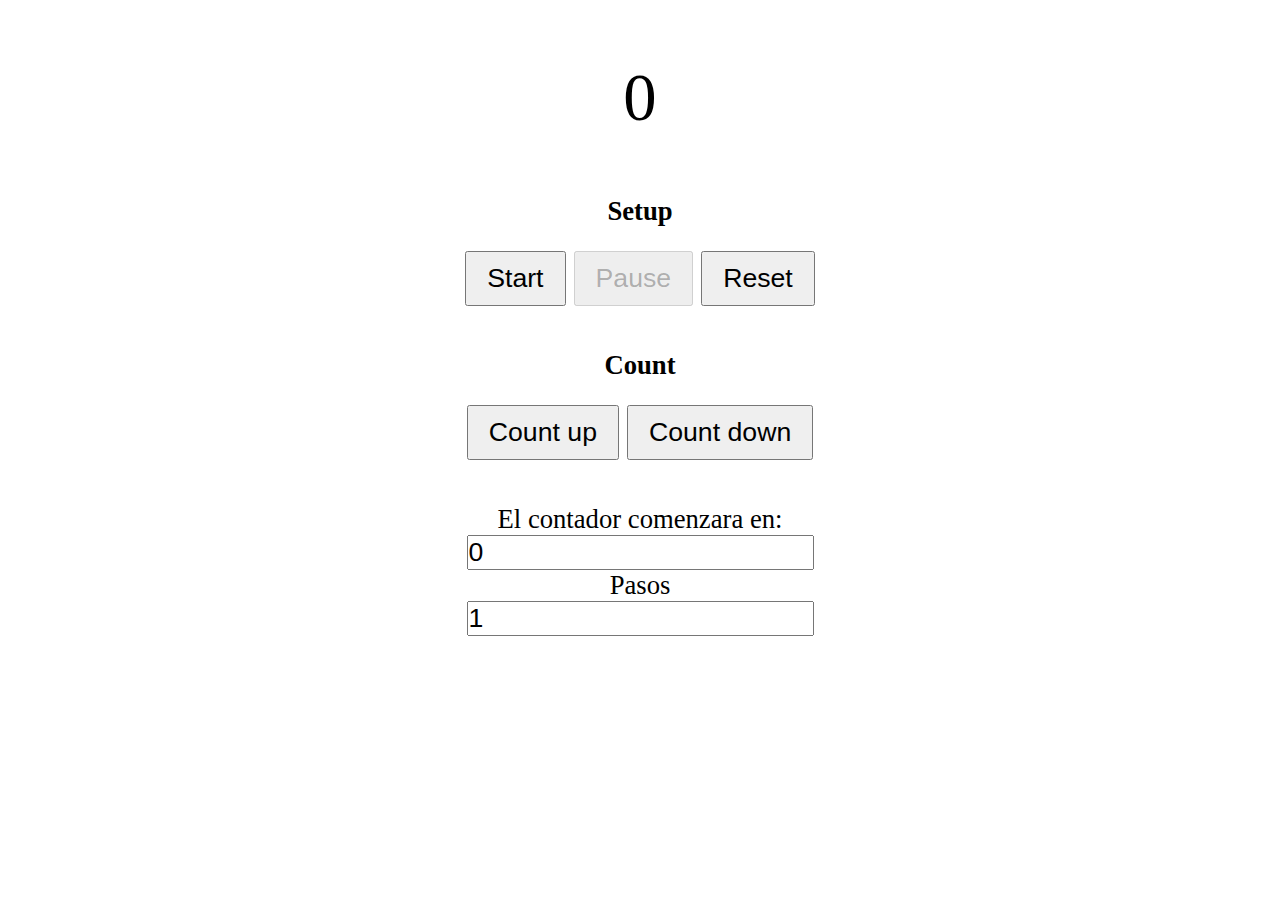
<file: ejercicios-js/contador/index.html>
<!DOCTYPE html>
<html lang="es">
<head>
    <meta charset="UTF-8">
    <link rel="stylesheet" href="style.css">
    <title>Contador</title>
</head>
<body>
<div class="container">
    <p class="container" id="resultado">
        0
    </p>

    <div id="contador" class="contador container">
        <h4>Setup</h4>
        <div class="container controladores">

            <button class="btn btn-start"
                    onclick="start()">
                Start
            </button>

            <button class="btn btn-stop"
                    onclick="stop()"
                    disabled>
                Pause
            </button>

            <button class="btn btn-reset"
                    onclick="reset()">
                Reset
            </button>
        </div>
    </div>

    <div id="up-down" class="up-down container">
        <h4>Count</h4>
        <div class="container controladores">

            <button
                    class="btn btn-controller"
                    onclick="plus()">
                Count up
            </button>

            <button class="btn btn-controller"
                    onclick="minus()">
                Count down
            </button>
        </div>
    </div>

    <div class="parametros container">
        <form action="#">
            <label for="numero-base">El contador comenzara en:</label>
            <input id="numero-base" type="number" value="0">
            <label for="step">Pasos </label>
            <input id="step" type="number" value="1">

        </form>
    </div>

</div>

<script src="script.js"></script>
</body>
</html>
</file>
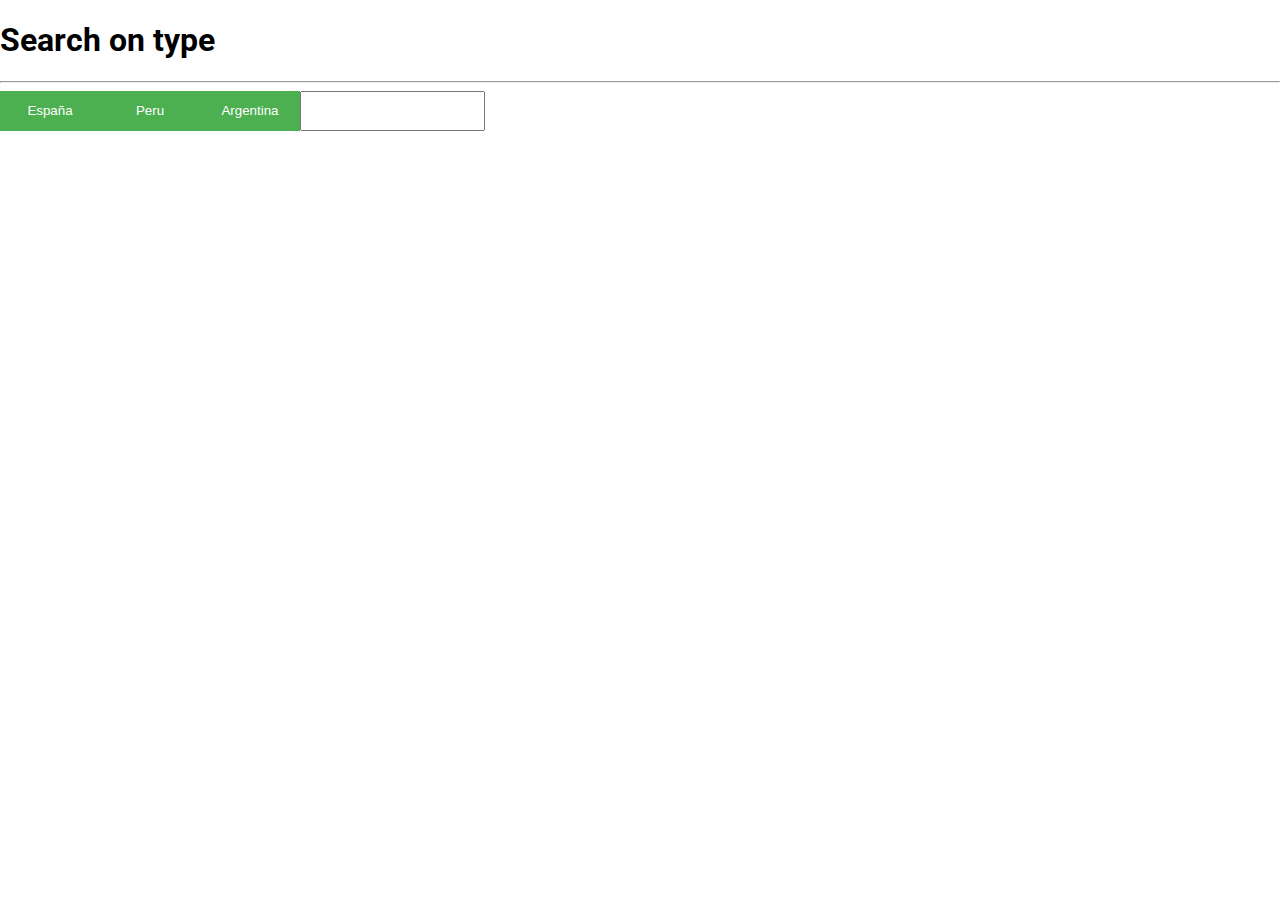
<file: ejercicios-js/search-on-type/index.html>
<!DOCTYPE html>
<html lang="es">

<head>
    <meta charset="UTF-8">
    <link rel="stylesheet" href="style.css">
    <link rel="preconnect" href="https://fonts.googleapis.com">
    <link rel="preconnect" href="https://fonts.gstatic.com" crossorigin>
    <link href="https://fonts.googleapis.com/css2?family=Roboto&display=swap" rel="stylesheet">
    <title>Search on type</title>
</head>

<body>
    <h1>Search on type</h1>
    <hr>
    <div class="contenedor">

        <button value="spain" id="spain" name="pais">España</button>
        <button value="peru" id="peru" name="pais">Peru</button>
        <button value="argentina" id="argentina" name="pais">Argentina</button>
        <input type="text" id="resultado">
    </div>


    <div id="app"></div>



    <script src="script.js"></script>
</body>

</html>
</file>
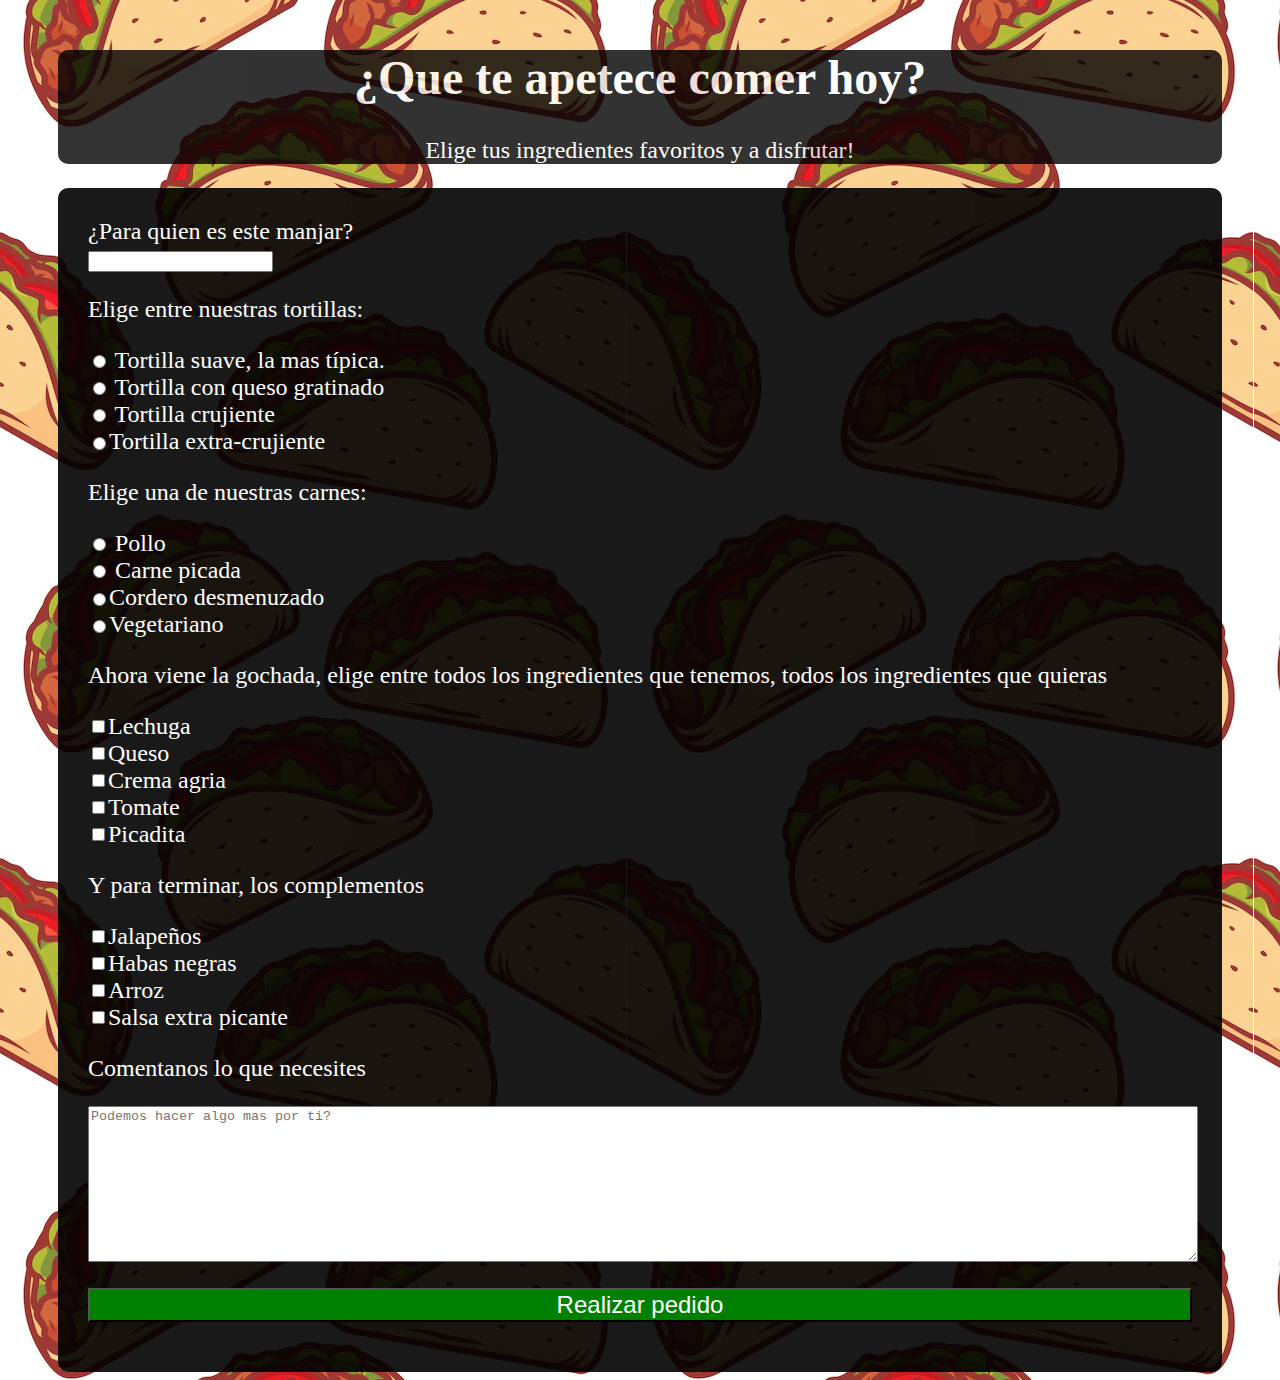
<file: formulario-freecode/survey.html>
<!DOCTYPE html>
<html lang="es">
<head>
    <meta charset="UTF-8">
    <meta name="viewport" content="width=device-width, initial-scale=1">
    <link rel="stylesheet" href="surveyStyle.css">
    <title>Taqueria Jimenez</title>
</head>
<body>
<div class="container">
    <header class="header">
        <h1 id="title" class="">¿Que te apetece comer hoy?</h1>
        <p id="description">Elige tus ingredientes favoritos y a disfrutar!</p>
    </header>
    <form action="#">
        <div class="form-group">
            <label for="name">¿Para quien es este manjar?</label>
            <input type="text" name="name" id="name" required>
        </div>
        
        <div class="form-group">
            <p>Elige entre nuestras tortillas:</p>
            <div>
                <input type="radio" id="tortilla" name="tortilla" value="tortilla-suave" class="input-radio">
                Tortilla suave, la mas típica.
            </div>
            <div>
                <input type="radio" id="tortilla-queso" name="tortilla" value="tortilla-queso" class="input-radio">
                Tortilla con queso gratinado
            </div>
            <div>
                <input type="radio" id="tortilla-cruj" name="tortilla" value="tortilla-cruj" class="input-radio">
                Tortilla crujiente
            </div>
            <label>
                <input type="radio" id="tortilla-extracruj" name="tortilla" value="tortilla-extracruj"
                       class="input-radio">
                Tortilla extra-crujiente
            </label>

        </div>

        <div class="form-group">
            <p>Elige una de nuestras carnes:</p>
            <div>
                <input type="radio" id="pollo" name="carne" value="pollo" class="input-radio">
                Pollo
            </div>
            <div>
                <input type="radio" id="carne-picada" name="carne" value="carne-picada" class="input-radio">
                Carne picada
            </div>
            <label>
                <input type="radio" id="cordero" name="carne" value="cordero" class="input-radio">
                Cordero desmenuzado
            </label>
            <label>
                <input type="radio" id="vegetariano" name="carne" value="vegetariano" class="input-radio">
                Vegetariano
            </label>

        </div>

        <div class="form-group">
            <p>Ahora viene la gochada, elige entre todos los ingredientes que tenemos, todos los ingredientes que
                quieras</p>
            <label>
                <input type="checkbox" name="ingredientes" value="lechuga" class="input-checkbox">
                Lechuga
            </label>
            <label>
                <input type="checkbox" name="ingredientes" value="queso" class="input-checkbox">
                Queso
            </label>
            <label>
                <input type="checkbox" name="ingredientes" value="crema agria" class="input-checkbox">
                Crema agria
            </label>
            <label>
                <input type="checkbox" name="ingredientes" value="tomate" class="input-checkbox">
                Tomate
            </label>
            <label>
                <input type="checkbox" name="ingredientes" value="picadita" class="input-checkbox">
                Picadita
            </label>
        </div>

        <div class="form-group">
            <p>Y para terminar, los complementos</p>
            <label>
                <input type="checkbox" name="complementos" value="jalapeños" class="input-checkbox">
                Jalapeños
            </label>
            <label>
                <input type="checkbox" name="complementos" value="habas-negras" class="input-checkbox">
                Habas negras
            </label>
            <label>
                <input type="checkbox" name="complementos" value="arroz" class="input-checkbox">
                Arroz
            </label>
            <label>
                <input type="checkbox" name="complementos" value="extra-pic" class="input-checkbox">
                Salsa extra picante
            </label>
        </div>
        <div class="form-group">
            <p>Comentanos lo que necesites</p>
            <textarea name="comentarios" id="comentarios" cols="30" rows="10" placeholder="Podemos hacer algo mas por ti?" class="input-textarea"></textarea>
        </div>

        <div class="form-group">
            <button type="submit" class="submit-button">Realizar pedido</button>
        </div>


    </form>
</div>
</body>
</html>
</file>
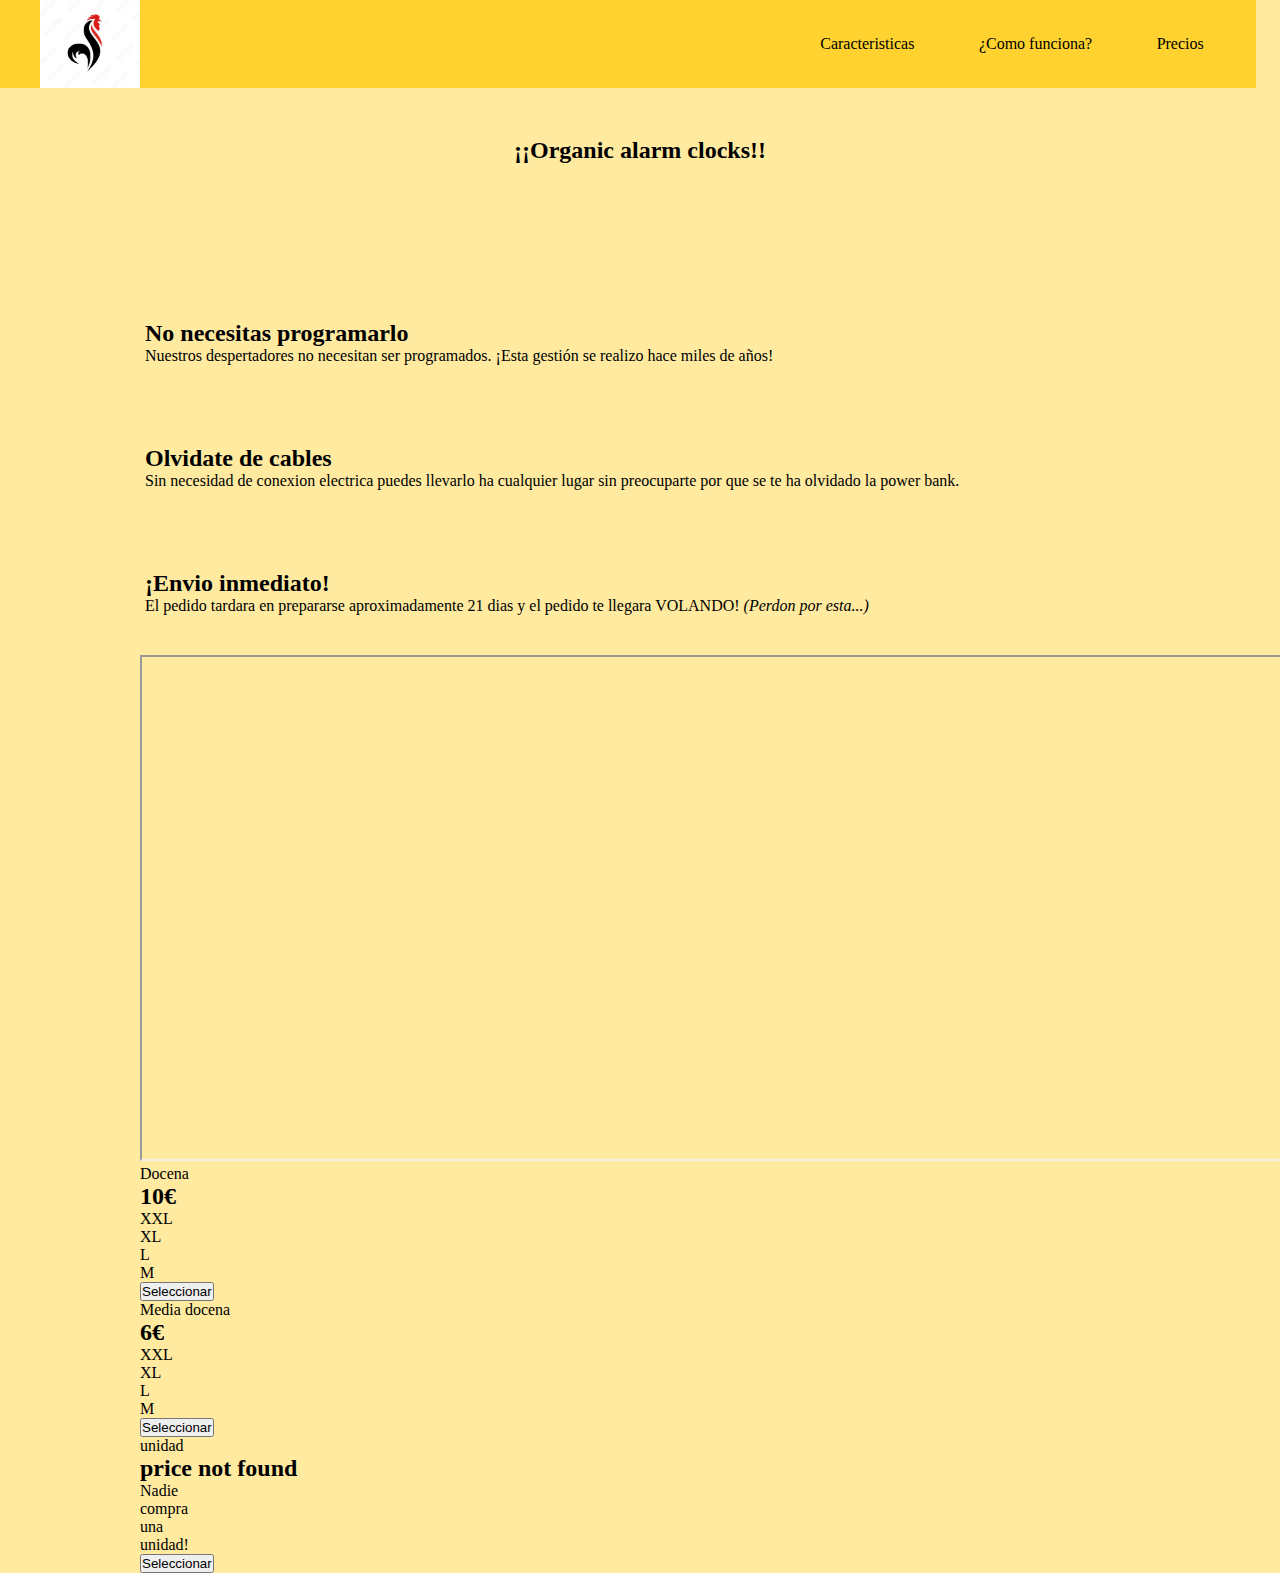
<file: landing-page/landing.html>
<!DOCTYPE html>
<html lang="es">
<head>
    <meta charset="UTF-8">
    <link rel="stylesheet" href="landingStyle.css">
    <link rel="preconnect" href="https://fonts.googleapis.com">
    <link rel="preconnect" href="https://fonts.gstatic.com" crossorigin>
    <link href="https://fonts.googleapis.com/css2?family=Square+Peg&display=swap" rel="stylesheet">
    <title>Organic alarm clock</title>
</head>
<body>
<!--Envoltura de toda la pagina-->
<div class="page-wrapper">
    <header id="header">
        <div class="logo">
            <img id="header-img" src="img/rooster_logo.png" alt="logo">

        </div>
        <!--    Barra de navegación-->
        <nav id="nav-bar">

            <ul>
                <li>
                    <a class='nav-link' href="#caracteristicas">Caracteristicas</a>
                </li>

                <li>
                    <a class='nav-link' href="#como-funciona">¿Como funciona?</a>
                </li>

                <li>
                    <a class='nav-link' href="#precios">Precios</a>
                </li>
            </ul>
        </nav>
    </header>
    <div class="container"></div>
    <section id="bienvenida">
        <h2>¡¡Organic alarm clocks!!</h2>
    </section>
    <!--Contenedor para las secciones posteriores-->
    <div class="container">

        <section id="caracteristicas">
            <div class="grid">
                <div class="desc">
                    <h2>No necesitas programarlo</h2>
                    <p>Nuestros despertadores no necesitan ser programados. ¡Esta gestión se realizo hace miles de
                        años!</p>
                </div>
            </div>
            <div class="grid">
                <div class="desc">
                    <h2>Olvidate de cables</h2>
                    <p>Sin necesidad de conexion electrica puedes llevarlo ha cualquier lugar sin preocuparte por que se
                        te ha olvidado la power bank.</p>
                </div>
            </div>
            <div class="grid">
                <div class="desc">
                    <h2>¡Envio inmediato!</h2>
                    <p>El pedido tardara en prepararse aproximadamente 21 dias y el pedido te llegara VOLANDO! <i>(Perdon
                        por esta...)</i></p>
                </div>
            </div>
        </section>

        <section id="como-funciona">
            <iframe width="1520" height="506" src="https://www.youtube.com/embed/qtuSAdawFck"
                    title="YouTube video player"
                    allow="accelerometer; autoplay; clipboard-write; encrypted-media; gyroscope; picture-in-picture"
                    allowfullscreen></iframe>
        </section>

        <section id="precios">
            <div class="producto" id="docena">
                <div class="level">
                    Docena
                </div>
                <h2>10€</h2>
                <ol>
                    <li>XXL</li>
                    <li>XL</li>
                    <li>L</li>
                    <li>M</li>
                </ol>
                <button class="btn">Seleccionar</button>
            </div>
            <div class="producto" id="media-docena">
                <div class="level">
                    Media docena
                </div>
                <h2>6€</h2>
                <ol>
                    <li>XXL</li>
                    <li>XL</li>
                    <li>L</li>
                    <li>M</li>
                </ol>
                <button class="btn">Seleccionar</button>
            </div>
            <div class="producto" id="unidad">
                <div class="level">
                    unidad
                </div>
                <h2>price not found </h2>
                <ol>
                    <li>Nadie</li>
                    <li>compra</li>
                    <li>una</li>
                    <li>unidad!</li>
                </ol>
                <button class="btn">Seleccionar</button>
            </div>
        </section>

    </div>
</div>

</body>
</html>
</file>
<file: ejercicios-js/contador/style.css>
* {
    margin: 0px;
    padding: 0px;
    font-size: 20pt;
}

#resultado {
    font-size: 2.5em;
    padding: 40px;
}

.container {
    display: flex;
    flex-direction: column;
    margin: 10px;
    align-items: center;
}

.container > .controladores {
    flex-direction: row;
    padding: 10px;
    max-width: 50vw;
}

.btn {
    padding: 10px 20px;
    margin: 4px;
    flex-grow: 1;
    max-width: 100%;
}

.parametros {
    display: block;
    text-align: center;
}

form {
    display: flex;
    align-items: center;
    flex-direction: column;
}
</file>
<file: ejercicios-js/search-on-type/style.css>
body {
  font-size: 1rem;
  margin: 0;
  padding: 0;
  font-family: 'Roboto', sans-serif;
}

.contenedor {
  display: -webkit-box;
  display: -ms-flexbox;
  display: flex;
  border: 1px black;
}

#app {
  display: block;
}

button {
  width: 100px;
  height: 40px;
  border: none;
  background-color: #4CAF50;
  color: white;
  text-align: center;
  cursor: pointer;
}

button:hover {
  background-color: white;
  color: #4CAF50;
}

.buttonstyle {
  background-color: white;
  color: #4CAF50;
}

li {
  list-style: none;
}
/*# sourceMappingURL=style.css.map */
</file>
<file: formulario-freecode/surveyStyle.css>
body {
    background-image: url("img/taco.png");
    font-size: 1.5rem;
}

header {
    color: white;
    background: black;
    opacity: 0.8;
    border-radius: 10px;
    text-align: center;
}

.container {
    margin: 3.125rem 3.125rem 0;    
    align-items: center;
    color: white;
}

label {
    display: flex;
    align-items: center;
}

form {
    background: rgba(0, 0, 0, .9);
    border-radius: 10px;
    align-items: center;
    padding: 30px;
}

.form-group {
    margin: 0 auto 1.25rem;
}

.input-textarea {
    width: 100%;
}

.submit-button {
    background:rgba(0,128,0, 1);
    width: 100%;
    font-size: 1.5rem;
    color: inherit;
    /* opacity pilla de valor base el opacity del elemento contenedor */
    opacity: 1;
    z-index: 1;
}
</file>
<file: landing-page/landingStyle.css>
* {
    margin: 0;
    padding: 0;
    box-sizing: border-box;
}
body {
    background-color: rgba(255,210,47,0.46);
}

#page-wrapper {
    position: relative;
}

li {
    list-style: none;
}

a {
    color: black;
    text-decoration: none;
}

header  {
    position: fixed;
    top: 0;
    min-height: 75px;
    padding: 0 20px;
    display: flex;
    justify-content: space-around;
    align-items: center;
    background-color: rgba(255,210,47);
}

#header-title {
    margin-right: 20%;
    width: 100px;
}

.logo {
    width: 60vw;
}

.logo  img {
    width: 100%;
    height: 100%;
    max-width: 100px;
    display: flex;
    justify-content: center;
    align-items: center;
    margin-left: 20px;
}

nav {
    font-weight: 400;
}

nav  ul {
    width: 35vw;
    display: flex;
    flex-direction: row;
    justify-content: space-around;
}

#bienvenida {
    display: flex;
    flex-direction: column;
    align-items: center;
    justify-content: center;
    text-align: center;
    height: 200px;
    padding: 60px;
    margin-top: 50px;
}

.container {
    max-width: 1000px;
    width: 100%;
    margin: 0 auto;
}

#caracteristicas {
    margin-top: 30px;
}

.grid  {
    display: flex;
}

#caracteristicas .desc {
    display: flex;
    flex-direction: column;
    justify-content: center;
    height: 125px;
    width: 80vw;
    padding: 5px;
}
</file>
